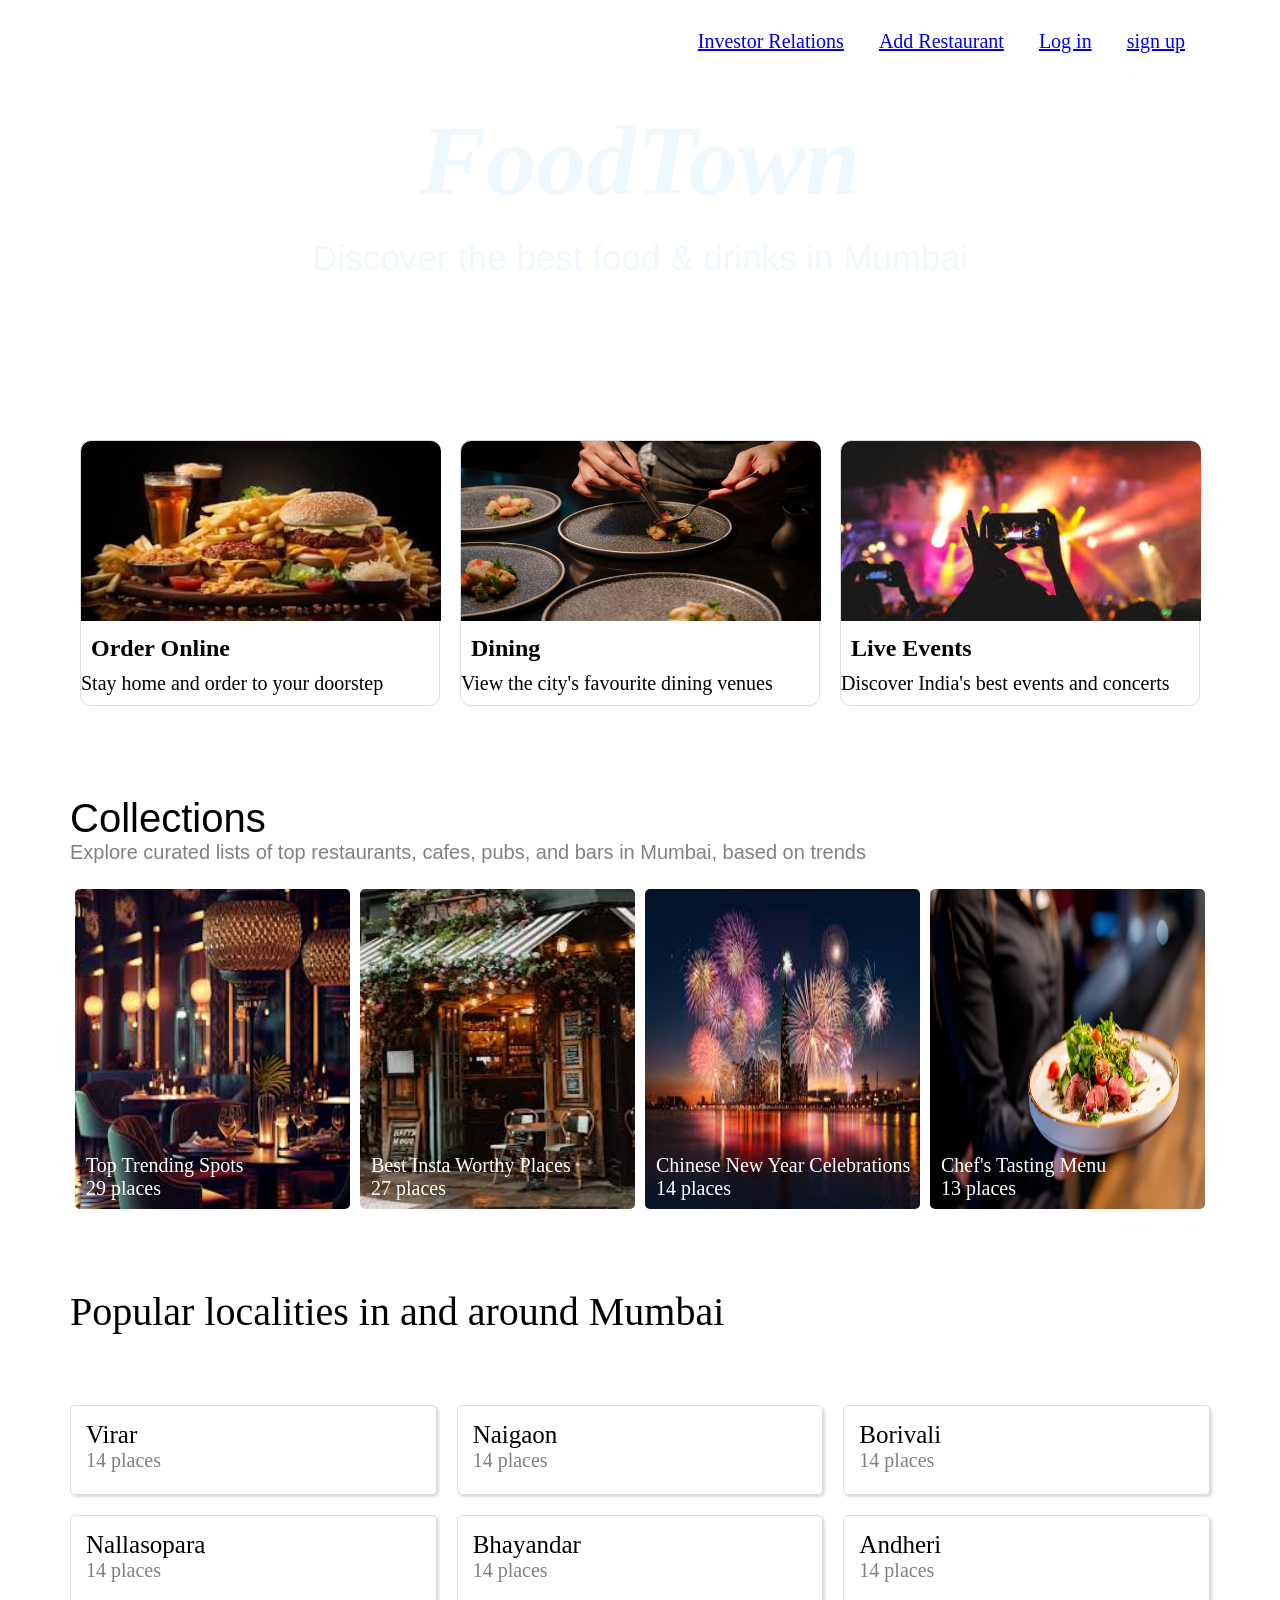
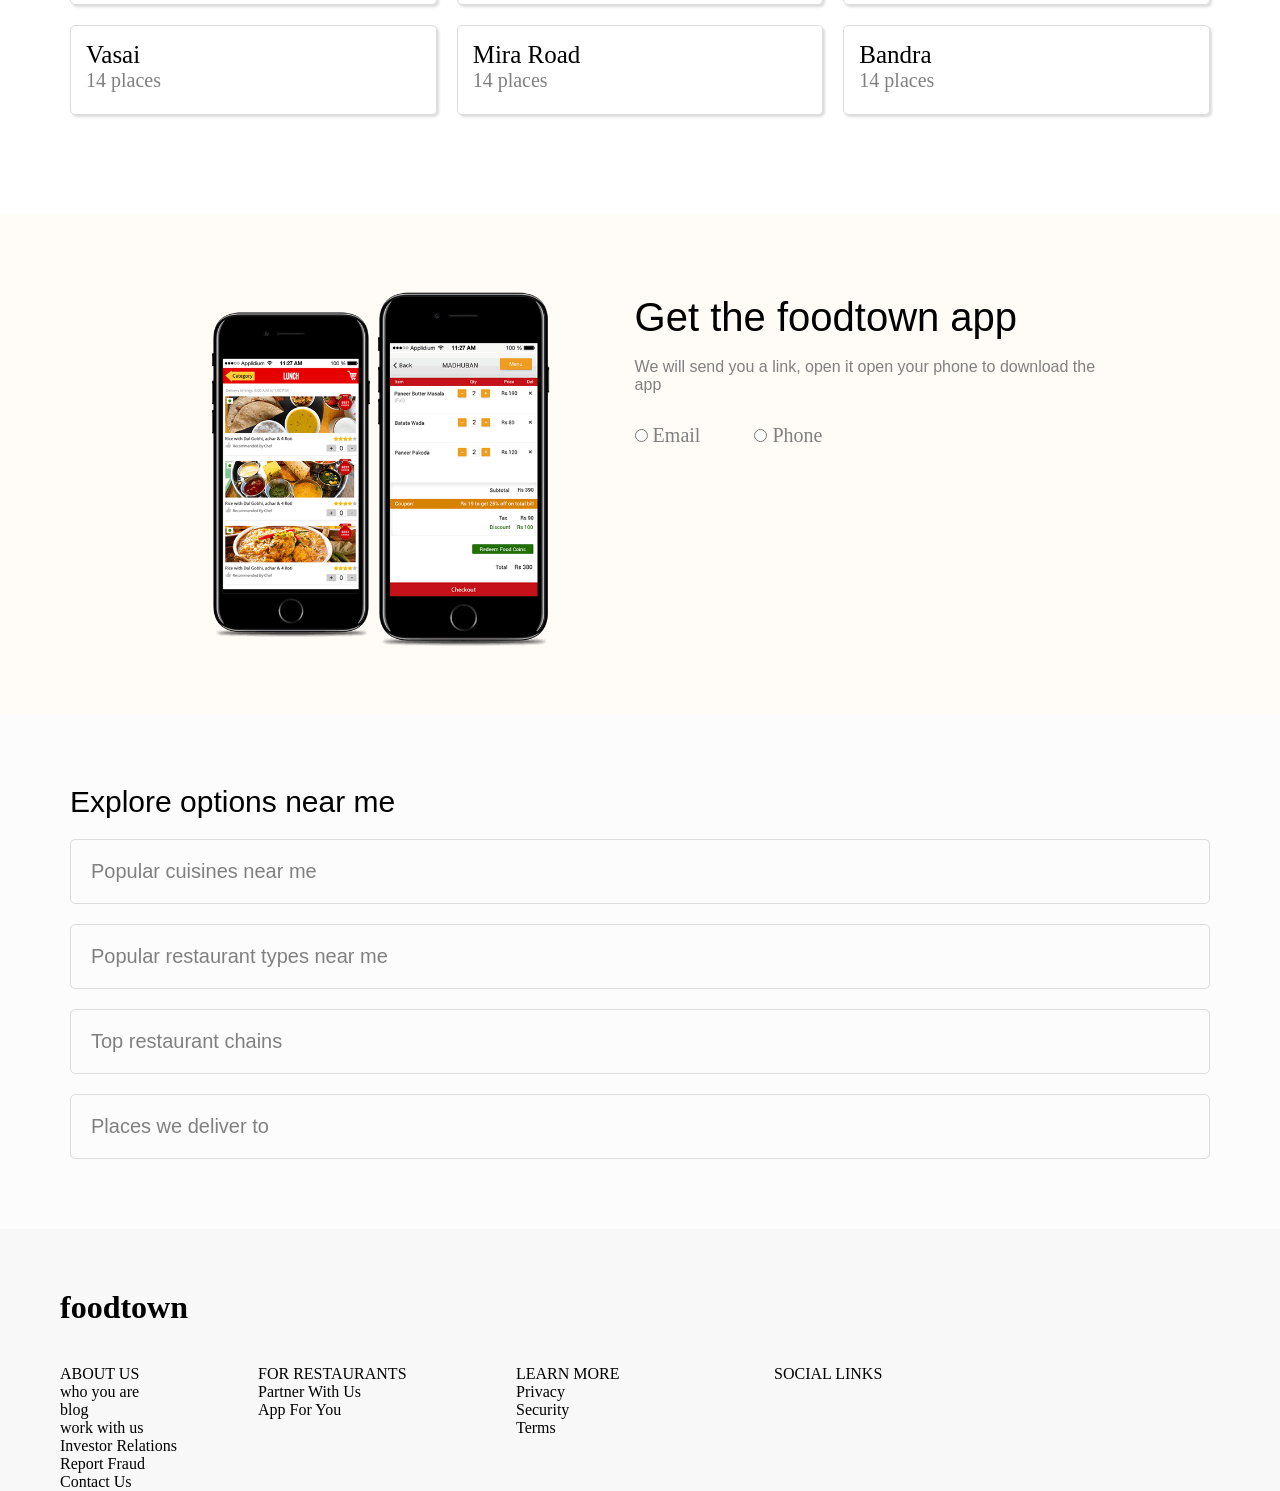
<file: food.html>
<!DOCTYPE html>
<html lang="en">

<head>
    <meta charset="UTF-8">
    <meta name="viewport" content="width=device-width, initial-scale=1.0">
    <title>Document</title>
    <link rel="stylesheet" href="food.css">
</head>

<body>
    <div class="container">
        <div class="image">
            <div class="navbar">
                <a class="nav1" href="Investor Relations">Investor Relations</a>
                <a class="nav2" href="Add Restaurant">Add Restaurant</a>
                <a class="nav3" href="login">Log in</a>
                <a class="nav4" href="signup">sign up</a>
            </div>
            <h1 class="header"><i>FoodTown</i></h1>
            <p class="subhead">Discover the best food & drinks in Mumbai</p>
        </div>
    </div>
    <div class="card-section">
        <div class="card">
            <div class="card-body">
                <img class="card-image" src="images/fastfood.jpg">
                <h2 class="heading">Order Online</h2>
                <p class="para">Stay home and order to your doorstep</p>
            </div>
        </div>
        <div class="card">
            <div class="card-body">
                <img class="card-image" src="images/dining.jpg">
                <h2 class="heading">Dining</h2>
                <p class="para">View the city's favourite dining venues</p>
            </div>
        </div>
        <div class="card">
            <div class="card-body">
                <img class="card-image" src="images/live.jpg">
                <h2 class="heading">Live Events</h2>
                <p class="para">Discover India's best events and concerts</p>
            </div>
        </div>
    </div>
    <div class="collection">
        <h1 class="colhead">Collections</h1>
        <p class="colpara">Explore curated lists of top restaurants, cafes, pubs, and bars in Mumbai, based on trends
        </p>
    </div>
    <div class="collection-cards">
        <div class="card1">
            <img class="img1" src="images/trending.jpg">
            <div class="bottomleft">
                <p>Top Trending Spots</p>
                <p>29 places</p>
            </div>
        </div>
        <div class="card2">
            <img class="img2" src="images/instaplace.jpg">
            <div class="bottomleft">
                <p>Best Insta Worthy Places</p>
                <p>27 places</p>
            </div>
        </div>

        <div class="card3">
            <img class="img3" src="images/newyear.jpg">
            <div class="bottomleft">
                <p>Chinese New Year Celebrations</p>
                <p>14 places</p>
            </div>
        </div>
        <div class="card4">
            <img class="img3" src="images/chefmenu.jpg">
            <div class="bottomleft">
                <p>Chef's Tasting Menu</p>
                <p>13 places</p>
            </div>
        </div>


    </div>
    <div class="places">
    <p class="placehead">Popular localities in and around Mumbai</p>
    <div class="localities">
        
        <div class="place1">Virar
            <p class="placepara">14 places</p>
        </div>
        <div class="place2">Nallasopara
            <p class="placepara">14 places</p>
        </div>
        <div class="place3">Vasai
            <p class="placepara">14 places</p>
        </div>
        <div class="place4">Naigaon
            <p class="placepara">14 places</p>
        </div>
        <div class="place5">Bhayandar
            <p class="placepara">14 places</p>
        </div>
        <div class="place6">Mira Road
            <p class="placepara">14 places</p>
        </div>
        <div class="place7">Borivali
            <p class="placepara">14 places</p>
        </div>
        <div class="place8">Andheri
            <p class="placepara">14 places</p>
        </div>
        <div class="place9">Bandra
            <p class="placepara">14 places</p>
        </div>
        </div>
    </div>


    
    </div>
    <div class="getapp">
        <div class="getappimg">
          <img class="imgapp" src="images/getapp.jpg">
        </div>
        <div class="getapplink"><p class="linkhead">Get the foodtown app</p><br>
            <p class="linkpara">We will send you a link, open it open your phone to download the app</p>
            
            <span class="email">
            <input type="radio" id="email" name="email" value="">
            <label for="email">Email</label></span>
            <span class="phone">
            <input type="radio" id="phone" name="phone" value="">
            <label for="phone">Phone</label>
            </span>
            </div>
        </div>
    </div>

    <div class="explorecontainer"><p>Explore options near me</p>
        <div class="explore">
            <div class="explore1">Popular cuisines near me</div>
            <div class="explore2">Popular restaurant types near me</div>
            <div class="explore3">Top restaurant chains</div>
            <div class="explore4">Places we deliver to</div>

        </div>
    </div>

    <div class="footerbox">
        <div class="footer">
            <div class="footer1"><h1>foodtown</h1>
            </div>
            <div class="footer2">

            </div>
            <div class="footer3">
                ABOUT US
                <p>who you are</p>
                <p>blog</p>
                <p>work with us</p>
                <p>Investor Relations</p>
                <p>Report Fraud</p>
                <p>Contact Us</p>
            </div>
            <div class="footer4">
                FOR RESTAURANTS
                <p>Partner With Us</p>
                <p>App For You</p>
            </div>
            <div class="footer5">
                LEARN MORE
                <p>Privacy</p>
                <p>Security</p>
                <p>Terms</p>
            </div>
            <div class="footer6">
                SOCIAL LINKS
            </div>
        </div>
    </div>
</body>

</html>
</file>
<file: food.css>
*{
    margin: 0;
    padding: 0;
    box-sizing: border-box;
}  

.image{
    background-image: url(https://media.istockphoto.com/id/1459615855/photo/assorted-take-out-or-delivery-foods-above-view-side-border-on-a-dark-wood-background.jpg?s=612x612&w=0&k=20&c=TPuTeAoWC6Fsd58_SdGJbXQGGWB6qeIaZ-FAF284bm4=);
    background-repeat: no-repeat;
    background-size:cover;
    height: 400px;
}

.navbar{
    text-align: right;
    padding: 30px;
    font-size: 20px;
}
.nav1{
    margin-left: 15px;
    margin-right: 15px;
}
.nav2{
    margin-left: 15px;
    margin-right: 15px;
}
.nav3{
    margin-left: 15px;
    margin-right: 15px;
}

.nav4{
    margin-left: 15px;
    margin-right: 65px;
}

.header{
    padding: 20px;
    text-align: center;
    font-size: 100px;
    color: aliceblue;
}

.subhead{
    font-family: Arial, Helvetica, sans-serif;
    text-align: center;
    font-size: 35px;
    color: aliceblue;
}

.card-section{
    display: flex;
    align-items: center;
    justify-content: center;
    padding: 30px;
}

.card{
    width: 360px;
    margin: 10px;
}

.card-body{
    width: 360px;
    border: 1px solid gainsboro;
    border-radius: 10px; 
}

.card-image{
    width: 360px;
    height: 180px;
    border-top-left-radius: 10px;
    border-top-right-radius: 10px;
}

.heading{
    margin: 10px;
}

.para{
    font-size: 20px;
    border-bottom-right-radius: 10px;
    border-bottom-left-radius: 10px;
    margin-bottom: 10px;
}

.card:hover{
    transform: scale(1.1);
}

.collection{
    padding-left :70px;
    padding-top: 50px;
}

.colhead{
    font-family:Helvetica, serif;
    font-size: 40px;
    font-weight: 75;
}

.colpara{
    font-family:Arial,helvetica;
    font-size: 20px;
    font-weight: 20;
    color: gray;
}

.collection-cards{
    margin-top: 20px;
    display: flex;
    align-items: center;
    justify-content: center ;
}

.card1{
    position: relative;
    text-align: left;
    color: white;
}

.bottomleft{
    position: absolute;
    bottom: 8px;
    left: 16px;
    padding-bottom: 10px;
    font-size: 20px;
    color: white;
}
.img1{
    height: 320px;
    width: 275px;
    margin: 5px;
    border-radius: 5px;
    
}

.card2{
    position: relative;
    text-align: left;
    color: white;
}

.img2{
    height: 320px;
    width: 275px;
    margin: 5px;
    border-radius: 5px;
}

.card3{
    position: relative;
    text-align: left;
    color: white;
}

.img3{
    height: 320px;
    width: 275px;
    margin: 5px;
    border-radius: 5px;
}

.card4{
    position: relative;
    text-align: left;
    color: white;
}

.img4{
    height: 320px;
    width: 275px;
    margin: 5px;
    border-radius: 5px;
}

.placehead{
    padding: 70px;
    font-size: 40px;
}

.localities{
    padding: 0 70px;
    display: grid;
    grid-template-columns: repeat(3,1fr);
    grid-template-rows: repeat(3,1fr);
    column-gap: 20px;
    row-gap: 20px;
    border-radius: 5px solid grey;
}

.place1{
    grid-column-start: 1;
    grid-column-end: 2;
    font-size: 25px;
    border: 1px solid gainsboro;
    border-radius: 5px;
    height: 90px;
    padding-top: 15px;
    padding-left: 15px;
     box-shadow: rgba(0, 0, 0, 0.15) 1.95px 1.95px 2.6px;;
}

.place2{
    grid-row-start: 2;
    grid-row-end: 3;
    font-size: 25px;
    border: 1px solid gainsboro;
    border-radius: 5px;
    height: 90px;
    padding-top: 15px;
    padding-left: 15px;
    box-shadow: rgba(0, 0, 0, 0.15) 1.95px 1.95px 2.6px;;
}

.place3{
    grid-row-start: 3;
    grid-row-end: 4;
    font-size: 25px;
    border: 1px solid gainsboro;
    border-radius: 5px;
    height: 90px;
    padding-top: 15px;
    padding-left: 15px;
    box-shadow: rgba(0, 0, 0, 0.15) 1.95px 1.95px 2.6px;;
}

.place4{
    grid-column-start: 2;
    grid-column-end: 3;
    font-size: 25px;
    border: 1px solid gainsboro;
    border-radius: 5px;
    height: 90px;
    padding-top: 15px;
    padding-left: 15px;
    box-shadow: rgba(0, 0, 0, 0.15) 1.95px 1.95px 2.6px;;
}

.place5{
    grid-row-start: 2;
    grid-row-end: 3;
    font-size: 25px;
    border: 1px solid gainsboro;
    border-radius: 5px;
    height: 90px;
    padding-top: 15px;
    padding-left: 15px;
    box-shadow: rgba(0, 0, 0, 0.15) 1.95px 1.95px 2.6px;;
}

.place6{
    grid-row-start: 3;
    grid-row-end: 4;
    font-size: 25px;
    border: 1px solid gainsboro;
    border-radius: 5px;
    height: 90px;
    padding-top: 15px;
    padding-left: 15px;
    box-shadow: rgba(0, 0, 0, 0.15) 1.95px 1.95px 2.6px;;
}

.place7{
    grid-column-start: 3;
    grid-column-end: 4;
    font-size: 25px;
    border: 1px solid gainsboro;
    border-radius: 5px;
    height: 90px;
    padding-top: 15px;
    padding-left: 15px;
    box-shadow: rgba(0, 0, 0, 0.15) 1.95px 1.95px 2.6px;;
}

.place8{
    grid-row-start: 2;
    grid-row-end: 3;
    font-size: 25px;
    border: 1px solid gainsboro;
    border-radius: 5px;
    height: 90px;
    padding-top: 15px;
    padding-left: 15px;
    box-shadow: rgba(0, 0, 0, 0.15) 1.95px 1.95px 2.6px;;
}

.place9{
    grid-row-start: 3;
    grid-row-end: 4;
    font-size: 25px;
    border: 1px solid gainsboro;
    border-radius: 5px;
    height: 90px;
    padding-top: 15px;
    padding-left: 15px;
    box-shadow: rgba(0, 0, 0, 0.15) 1.95px 1.95px 2.6px;;
}
.placepara{
    font-size: 20px;
    color: gray;
}

.getapp{
    background-color:#FFFBF7;
    height: 500px;
    margin-top: 100px;
    display: flex;
}

.imgapp{
    height: 400px;
    margin-top: 60px;
    margin-bottom: 60px;
    margin-left: 200px;
}

.getapplink{
    padding: 80px;
    margin-right: 100px;
}
.linkhead{
    font-size: 40px;
    font-family: Arial, Helvetica, sans-serif;
}

.linkpara{
    font-size: 16px;
    font-family: Arial, Helvetica, sans-serif;
    color: gray;
    margin-bottom: 30px;
}

.email{
color: gray;
font-size: 20px;
margin-right: 50px;
}

.phone{
        color: gray;
        font-size: 20px;
}

.explorecontainer{
    padding: 70px;
    font-size: 30px;
    font-family: Arial, Helvetica, sans-serif;
    background-color: #FCFCFC;
}

.explore{
    display: flex;
    flex-direction: column;
}

.explore1{
    margin-top: 20px;
    padding: 20px;
    font-size: 20px;
    color: gray;
    border: 1px solid gainsboro;
    border-radius: 5px;
}

.explore2{
    margin-top: 20px;
    padding: 20px;
    font-size: 20px;
    color: gray;
    border: 1px solid gainsboro;
    border-radius: 5px;
}

.explore3{
    margin-top: 20px;
    padding: 20px;
    font-size: 20px;
    color: gray;
    border: 1px solid gainsboro;
    border-radius: 5px;
}

.explore4{
    margin-top: 20px;
    padding: 20px;
    font-size: 20px;
    color: gray;
    border: 1px solid gainsboro;
    border-radius: 5px;
}

.footer{
    background-color: #F8F8F8;
    display: grid;
    grid-template-columns: repeat(5,1fr);
    grid-template-rows: repeat(2,1fr);
    column-gap: 10px;
    row-gap: 10px;
}

.footer1{
    grid-column-start: 1;
    grid-column-end: 4;
   margin-left: 60px;
   margin-top: 60px;
}

.footer2{
    grid-column-start: 4;
    grid-column-end: 6;
    margin-left: 60px;

}

.footer3{
    grid-row-start: 2;
    grid-row-end: 3;
    margin-left: 60px;

}
</file>
